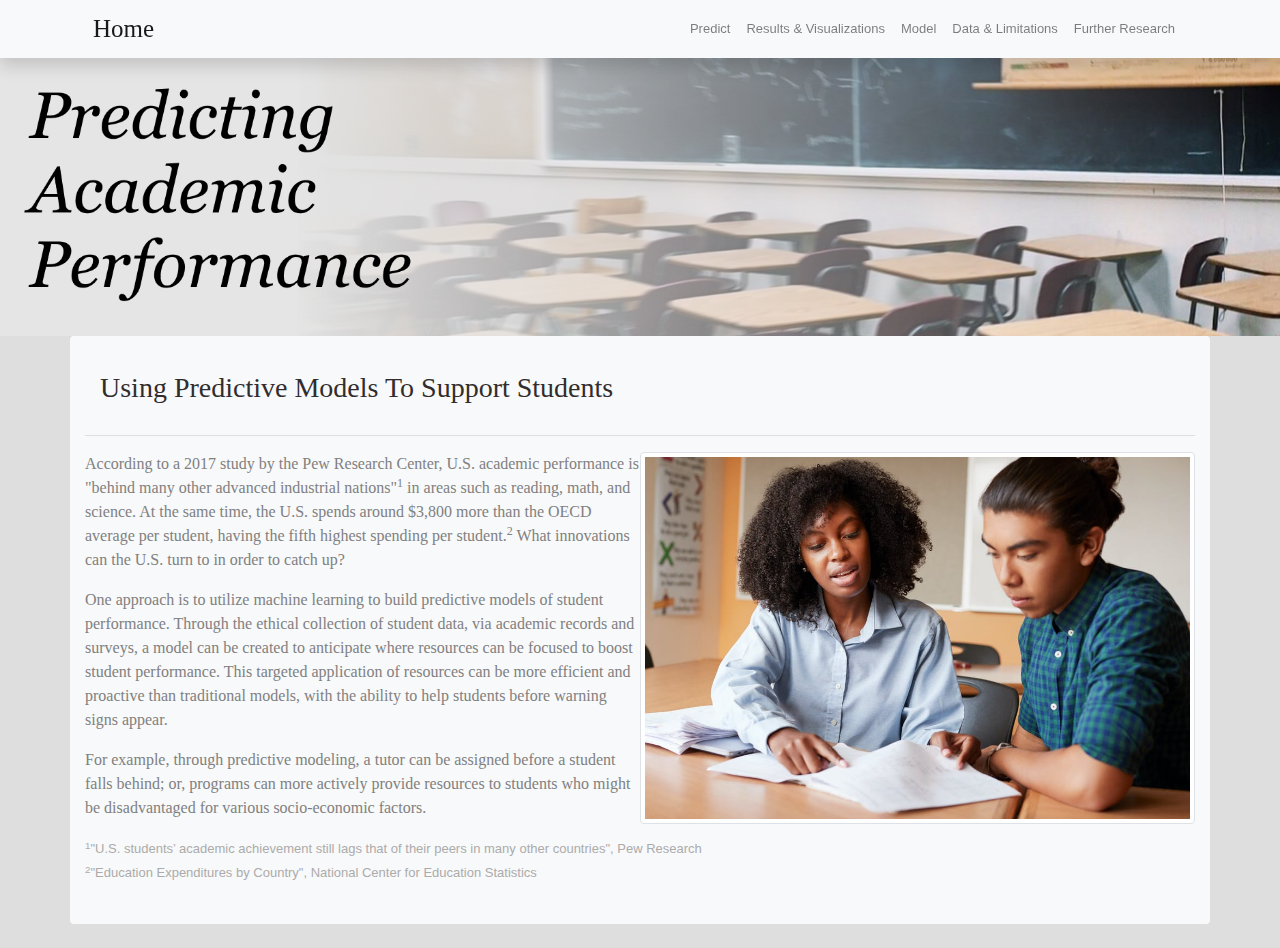
<file: index.html>
<!DOCTYPE html>
<html lang="en">

<head>
  <meta charset="UTF-8">
  <title>Predicting Performance in Secondary Schools</title>
  <link rel="stylesheet" href="https://stackpath.bootstrapcdn.com/bootstrap/4.3.1/css/bootstrap.min.css" integrity="sha384-ggOyR0iXCbMQv3Xipma34MD+dH/1fQ784/j6cY/iJTQUOhcWr7x9JvoRxT2MZw1T" crossorigin="anonymous">
  <link rel="stylesheet" type="text/css" href="static/css/style.css">
</head>

<body>

    <nav class="navbar navbar-expand-lg navbar-light bg-light shadow fixed-top">
        <div class="container">
          <a class="navbar-brand" href="index.html">Home</a>
          <button class="navbar-toggler" type="button" data-toggle="collapse" data-target="#navbarResponsive" aria-controls="navbarResponsive" aria-expanded="false" aria-label="Toggle navigation">
                <span class="navbar-toggler-icon"></span>
              </button>
          <div class="collapse navbar-collapse" id="navbarResponsive">
            <ul class="navbar-nav ml-auto">
              <li class="nav-item">
                <a class="nav-link" href="static/Predict.html">Predict</a>
              </li>
              <li class="nav-item">
                <a class="nav-link" href="static/Results.html">Results & Visualizations</a>
              </li>
              <li class="nav-item">
                <a class="nav-link" href="static/Model.html">Model</a>
              </li>
              <li class="nav-item">
                <a class="nav-link" href="static/Data.html">Data & Limitations</a>
              </li>
              <li class="nav-item">
                <a class="nav-link" href="static/Research.html">Further Research</a>
              </li>
            </ul>
          </div>
        </div>
      </nav>

    <div class="header-row" id="header-row" style="padding-top: 50px; overflow:hidden;">
        <div class="container-fluid" style="padding: 0px;">
            <div class="row"> 
                <div class="col-xs-12"></div> 
                    <img src="Images/HeaderImg.png" alt="Website header image" style="width: 100%;">
                </div>     
            </div>
        </div>
    </div>

    <div class="container">  
        <div class="row">
            <div class="col-md-12 bg-light rounded">
                <h3>Using Predictive Models To Support Students</h3>
                <hr>
                <div class="thumbnail">
                    <img class="img-thumbnail float-right" src="Images/Tutoring.jpg" width="50%" alt="temperature">
                </div>
                <p>According to a 2017 study by the Pew Research Center, U.S. academic performance is "behind many other advanced industrial nations"<sup>1</sup> in areas such as reading, math, and science. At the same time, the U.S. spends around $3,800 more than the OECD average per student, having the fifth highest spending per student.<sup>2</sup> What innovations can the U.S. turn to in order to catch up?</p>                         
                <p>One approach is to utilize machine learning to build predictive models of student performance. Through the ethical collection of student data, via academic records and surveys, a model can be created to anticipate where resources can be focused to boost student performance. This targeted application of resources can be more efficient and proactive than traditional models, with the ability to help students before warning signs appear.</p>
                <p>For example, through predictive modeling, a tutor can be assigned before a student falls behind; or, programs can more actively provide resources to students who might be disadvantaged for various socio-economic factors.</p>
                <a href="https://www.pewresearch.org/fact-tank/2017/02/15/u-s-students-internationally-math-science/"><sup>1</sup>"U.S. students’ academic achievement still lags that of their peers in many other countries", Pew Research</a>
                <br>
                <a href="https://nces.ed.gov/programs/coe/indicator_cmd.asp"><sup>2</sup>"Education Expenditures by Country", National Center for Education Statistics</a>
            </div>
        </div>
    </div>

    <br>

<script src="https://code.jquery.com/jquery-3.3.1.slim.min.js" integrity="sha384-q8i/X+965DzO0rT7abK41JStQIAqVgRVzpbzo5smXKp4YfRvH+8abtTE1Pi6jizo" crossorigin="anonymous"></script>
<script src="https://cdnjs.cloudflare.com/ajax/libs/popper.js/1.14.7/umd/popper.min.js" integrity="sha384-UO2eT0CpHqdSJQ6hJty5KVphtPhzWj9WO1clHTMGa3JDZwrnQq4sF86dIHNDz0W1" crossorigin="anonymous"></script>
<script src="https://stackpath.bootstrapcdn.com/bootstrap/4.3.1/js/bootstrap.min.js" integrity="sha384-JjSmVgyd0p3pXB1rRibZUAYoIIy6OrQ6VrjIEaFf/nJGzIxFDsf4x0xIM+B07jRM" crossorigin="anonymous"></script>

</body>
</html>
</file>
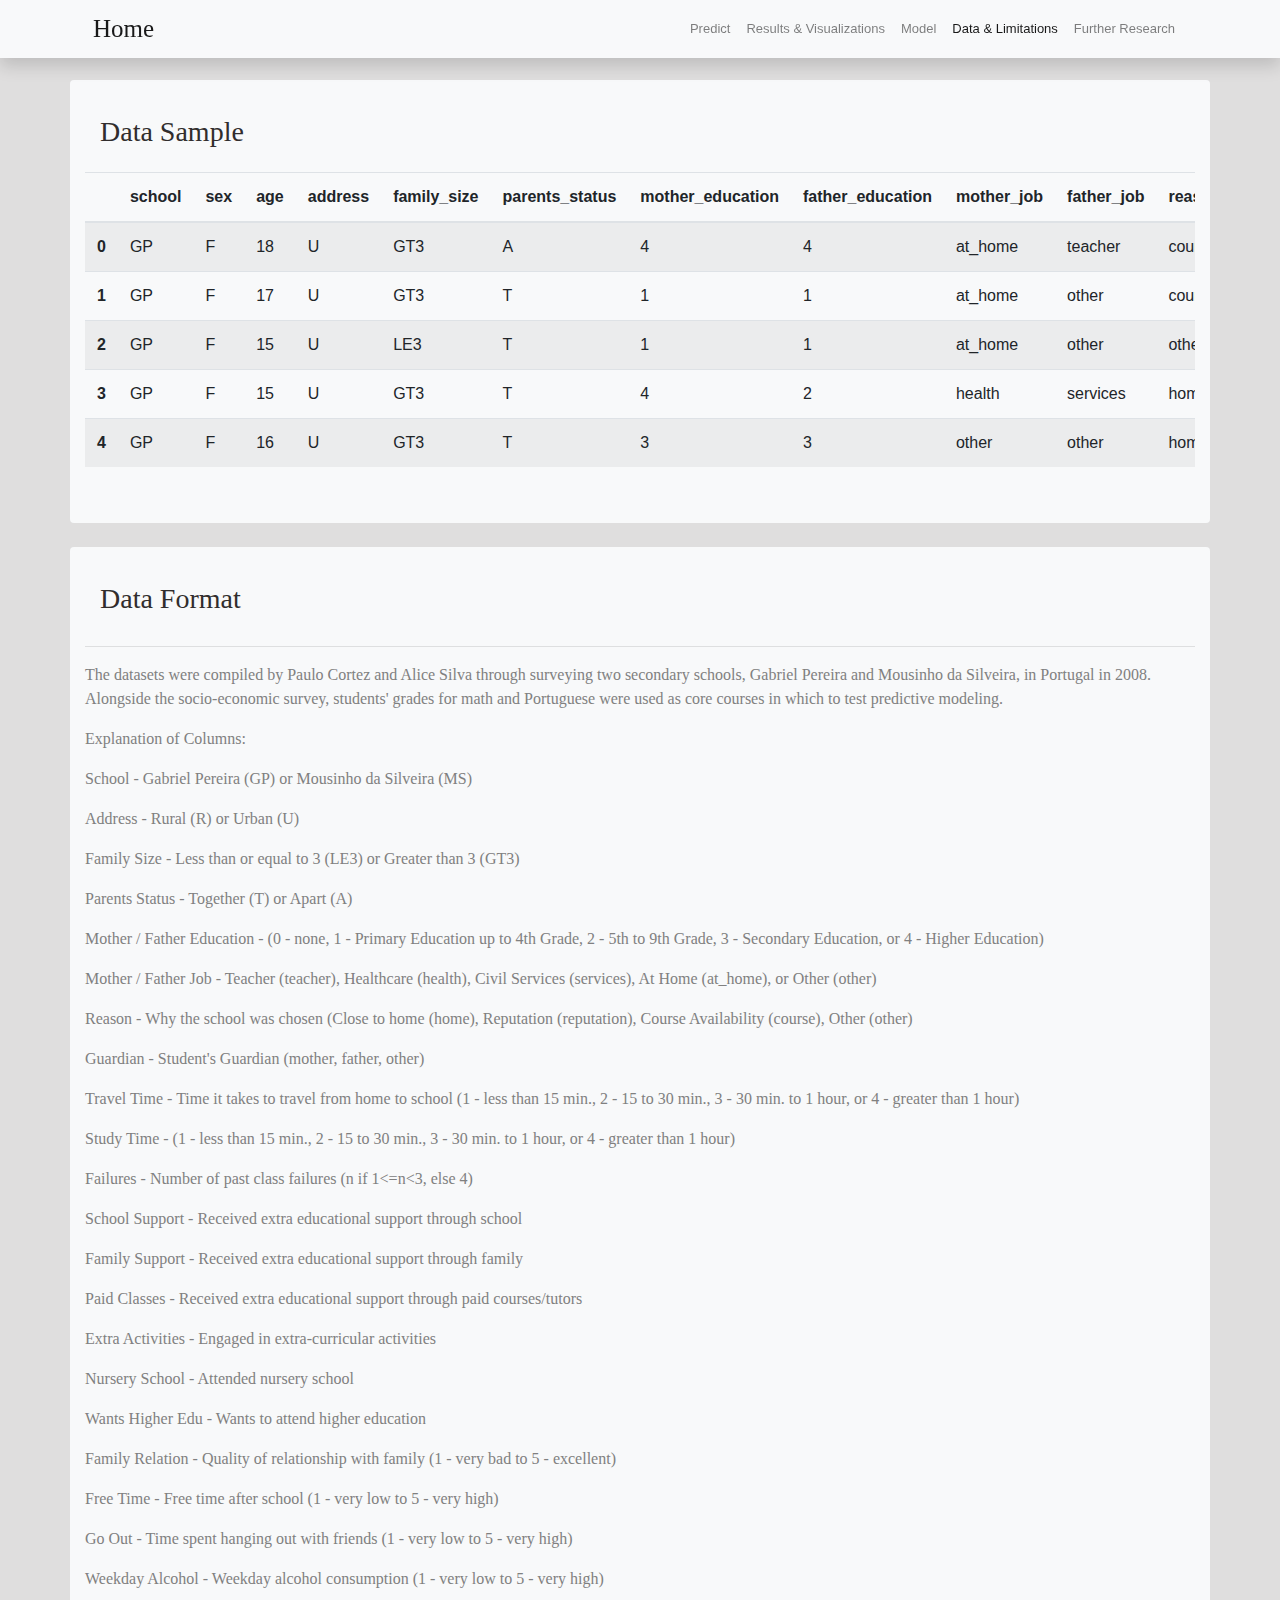
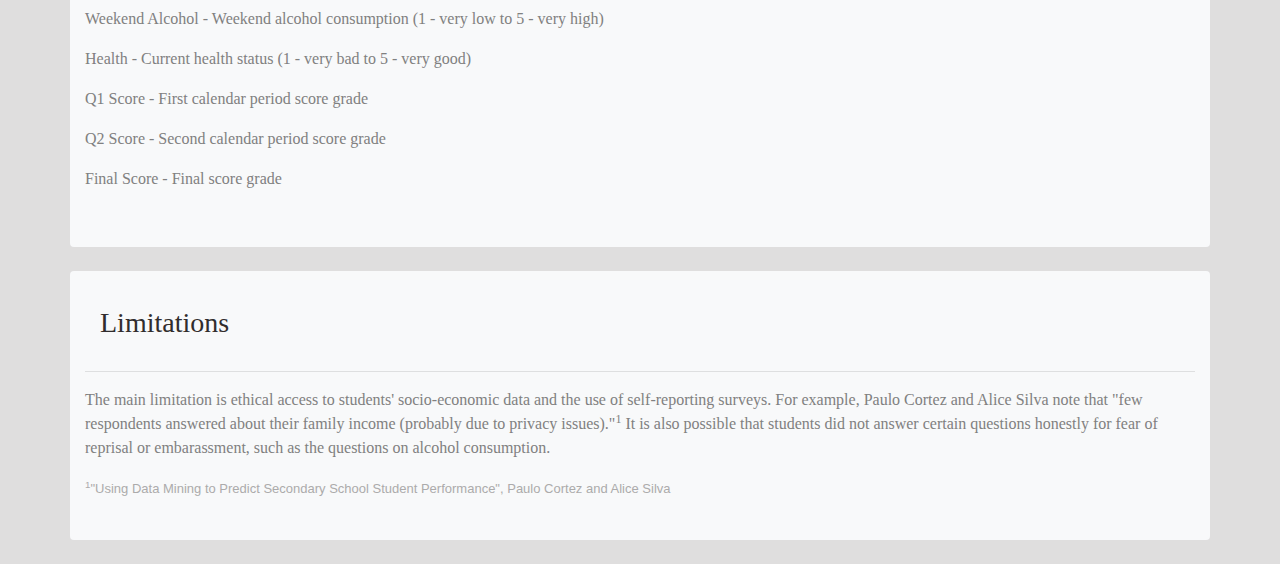
<file: static/Data.html>
<!DOCTYPE html>
<html lang="en">

<head>
  <meta charset="UTF-8">
  <title>Predicting Performance in Secondary Schools</title>
  <link rel="stylesheet" href="https://stackpath.bootstrapcdn.com/bootstrap/4.3.1/css/bootstrap.min.css" integrity="sha384-ggOyR0iXCbMQv3Xipma34MD+dH/1fQ784/j6cY/iJTQUOhcWr7x9JvoRxT2MZw1T" crossorigin="anonymous">
  <link rel="stylesheet" type="text/css" href="css/style.css">
</head>

<body>

    <nav class="navbar navbar-expand-lg navbar-light bg-light shadow fixed-top">
        <div class="container">
          <a class="navbar-brand" href="../index.html">Home</a>
          <button class="navbar-toggler" type="button" data-toggle="collapse" data-target="#navbarResponsive" aria-controls="navbarResponsive" aria-expanded="false" aria-label="Toggle navigation">
                <span class="navbar-toggler-icon"></span>
              </button>
          <div class="collapse navbar-collapse" id="navbarResponsive">
            <ul class="navbar-nav ml-auto">
              <li class="nav-item">
                <a class="nav-link" href="Predict.html">Predict</a>
              </li>
              <li class="nav-item">
                <a class="nav-link" href="Results.html">Results & Visualizations</a>
              </li>
              <li class="nav-item">
                <a class="nav-link" href="Model.html">Model</a>
              </li>
              <li class="nav-item">
                <a class="nav-link active" href="Data.html">Data & Limitations</a>
              </li>
              <li class="nav-item">
                <a class="nav-link" href="Research.html">Further Research</a>
              </li>
            </ul>
          </div>
        </div>
      </nav>

    <div class="container" style="padding-top: 80px">
      <div class="row">
        <div class="col-md-12 bg-light rounded">
          <div class="box bg-light">
              <h3 class="title";>Data Sample</h3>
                  <div class="table-responsive" style="overflow-x:auto; overflow-y:auto; max-width: auto;">
                      <table class="table table-striped">
                          <thead>
                              <tr style="text-align: right;">
                                  <th></th>
                                  <th>school</th>
                                  <th>sex</th>
                                  <th>age</th>
                                  <th>address</th>
                                  <th>family_size</th>
                                  <th>parents_status</th>
                                  <th>mother_education</th>
                                  <th>father_education</th>
                                  <th>mother_job</th>
                                  <th>father_job</th>
                                  <th>reason</th>
                                  <th>guardian</th>
                                  <th>travel_time</th>
                                  <th>study_time</th>
                                  <th>failures</th>
                                  <th>school_support</th>
                                  <th>family_support</th>
                                  <th>paid_classes</th>
                                  <th>extra_activities</th>
                                  <th>nursery_school</th>
                                  <th>wants_higher_edu</th>
                                  <th>internet</th>
                                  <th>romantic</th>
                                  <th>family_relation</th>
                                  <th>free_time</th>
                                  <th>go_out</th>
                                  <th>weekday_alcohol</th>
                                  <th>weekend_alcohol</th>
                                  <th>health</th>
                                  <th>absences</th>
                                  <th>Q1_score</th>
                                  <th>Q2_score</th>
                                  <th>final_score</th>
                                  <th>final_letter_grade</th>
                              </tr>
                          </thead>
                          <tbody>
                              <tr>
                              <th>0</th>
                              <td>GP</td>
                              <td>F</td>
                              <td>18</td>
                              <td>U</td>
                              <td>GT3</td>
                              <td>A</td>
                              <td>4</td>
                              <td>4</td>
                              <td>at_home</td>
                              <td>teacher</td>
                              <td>course</td>
                              <td>mother</td>
                              <td>2</td>
                              <td>2</td>
                              <td>0</td>
                              <td>yes</td>
                              <td>no</td>
                              <td>no</td>
                              <td>no</td>
                              <td>yes</td>
                              <td>yes</td>
                              <td>no</td>
                              <td>no</td>
                              <td>4</td>
                              <td>3</td>
                              <td>4</td>
                              <td>1</td>
                              <td>1</td>
                              <td>3</td>
                              <td>6</td>
                              <td>5</td>
                              <td>6</td>
                              <td>6</td>
                              <td>F</td>
                              </tr>
                              <tr>
                              <th>1</th>
                              <td>GP</td>
                              <td>F</td>
                              <td>17</td>
                              <td>U</td>
                              <td>GT3</td>
                              <td>T</td>
                              <td>1</td>
                              <td>1</td>
                              <td>at_home</td>
                              <td>other</td>
                              <td>course</td>
                              <td>father</td>
                              <td>1</td>
                              <td>2</td>
                              <td>0</td>
                              <td>no</td>
                              <td>yes</td>
                              <td>no</td>
                              <td>no</td>
                              <td>no</td>
                              <td>yes</td>
                              <td>yes</td>
                              <td>no</td>
                              <td>5</td>
                              <td>3</td>
                              <td>3</td>
                              <td>1</td>
                              <td>1</td>
                              <td>3</td>
                              <td>4</td>
                              <td>5</td>
                              <td>5</td>
                              <td>6</td>
                              <td>F</td>
                              </tr>
                              <tr>
                              <th>2</th>
                              <td>GP</td>
                              <td>F</td>
                              <td>15</td>
                              <td>U</td>
                              <td>LE3</td>
                              <td>T</td>
                              <td>1</td>
                              <td>1</td>
                              <td>at_home</td>
                              <td>other</td>
                              <td>other</td>
                              <td>mother</td>
                              <td>1</td>
                              <td>2</td>
                              <td>3</td>
                              <td>yes</td>
                              <td>no</td>
                              <td>yes</td>
                              <td>no</td>
                              <td>yes</td>
                              <td>yes</td>
                              <td>yes</td>
                              <td>no</td>
                              <td>4</td>
                              <td>3</td>
                              <td>2</td>
                              <td>2</td>
                              <td>3</td>
                              <td>3</td>
                              <td>10</td>
                              <td>7</td>
                              <td>8</td>
                              <td>10</td>
                              <td>F</td>
                              </tr>
                              <tr>
                              <th>3</th>
                              <td>GP</td>
                              <td>F</td>
                              <td>15</td>
                              <td>U</td>
                              <td>GT3</td>
                              <td>T</td>
                              <td>4</td>
                              <td>2</td>
                              <td>health</td>
                              <td>services</td>
                              <td>home</td>
                              <td>mother</td>
                              <td>1</td>
                              <td>3</td>
                              <td>0</td>
                              <td>no</td>
                              <td>yes</td>
                              <td>yes</td>
                              <td>yes</td>
                              <td>yes</td>
                              <td>yes</td>
                              <td>yes</td>
                              <td>yes</td>
                              <td>3</td>
                              <td>2</td>
                              <td>2</td>
                              <td>1</td>
                              <td>1</td>
                              <td>5</td>
                              <td>2</td>
                              <td>15</td>
                              <td>14</td>
                              <td>15</td>
                              <td>B</td>
                              </tr>
                              <tr>
                              <th>4</th>
                              <td>GP</td>
                              <td>F</td>
                              <td>16</td>
                              <td>U</td>
                              <td>GT3</td>
                              <td>T</td>
                              <td>3</td>
                              <td>3</td>
                              <td>other</td>
                              <td>other</td>
                              <td>home</td>
                              <td>father</td>
                              <td>1</td>
                              <td>2</td>
                              <td>0</td>
                              <td>no</td>
                              <td>yes</td>
                              <td>yes</td>
                              <td>no</td>
                              <td>yes</td>
                              <td>yes</td>
                              <td>no</td>
                              <td>no</td>
                              <td>4</td>
                              <td>3</td>
                              <td>2</td>
                              <td>1</td>
                              <td>2</td>
                              <td>5</td>
                              <td>4</td>
                              <td>6</td>
                              <td>10</td>
                              <td>10</td>
                              <td>F</td>
                              </tr>
                          </tbody>
                      </table>
                  </div>
          </div>
        </div>
      </div>
    </div>

    <br>

    <div class="container">
      <div class="row">
        <div class="col-md-12 bg-light rounded">
          <div class="box bg-light">
            <h3 class="title";>Data Format</h3>
            <hr>
            <p>The datasets were compiled by Paulo Cortez and Alice Silva through surveying two secondary schools, Gabriel Pereira and Mousinho da Silveira, in Portugal in 2008. Alongside the socio-economic survey, students' grades for math and Portuguese were used as core courses in which to test predictive modeling.</p>
            <p>Explanation of Columns:</p>
            <p>School - Gabriel Pereira (GP) or Mousinho da Silveira (MS)</p>
            <p>Address - Rural (R) or Urban (U)</p>
            <p>Family Size - Less than or equal to 3 (LE3) or Greater than 3 (GT3)</p>
            <p>Parents Status - Together (T) or Apart (A)</p>
            <p>Mother / Father Education - (0 - none, 1 - Primary Education up to 4th Grade, 2 - 5th to 9th Grade, 3 - Secondary Education, or 4 - Higher Education)</p>
            <p>Mother / Father Job - Teacher (teacher), Healthcare (health), Civil Services (services), At Home (at_home), or Other (other)</p>
            <p>Reason - Why the school was chosen (Close to home (home), Reputation (reputation), Course Availability (course), Other (other)</p>
            <p>Guardian - Student's Guardian (mother, father, other)</p>
            <p>Travel Time - Time it takes to travel from home to school (1 - less than 15 min., 2 - 15 to 30 min., 3 - 30 min. to 1 hour, or 4 - greater than 1 hour)</p>
            <p>Study Time - (1 - less than 15 min., 2 - 15 to 30 min., 3 - 30 min. to 1 hour, or 4 - greater than 1 hour)</p>
            <p>Failures - Number of past class failures (n if 1&lt;=n&lt;3, else 4)</p>
            <p>School Support - Received extra educational support through school</p>
            <p>Family Support - Received extra educational support through family</p>
            <p>Paid Classes - Received extra educational support through paid courses/tutors</p>
            <p>Extra Activities - Engaged in extra-curricular activities</p>
            <p>Nursery School - Attended nursery school</p>
            <p>Wants Higher Edu - Wants to attend higher education</p>
            <p>Family Relation - Quality of relationship with family (1 - very bad to 5 - excellent)</p>
            <p>Free Time - Free time after school (1 - very low to 5 - very high)</p>
            <p>Go Out - Time spent hanging out with friends (1 - very low to 5 - very high)</p>
            <p>Weekday Alcohol - Weekday alcohol consumption (1 - very low to 5 - very high)</p>
            <p>Weekend Alcohol - Weekend alcohol consumption (1 - very low to 5 - very high)</p>
            <p>Health - Current health status (1 - very bad to 5 - very good)</p>
            <p>Q1 Score - First calendar period score grade</p>
            <p>Q2 Score - Second calendar period score grade</p>
            <p>Final Score - Final score grade</p>
          </div>
        </div>
      </div>
    </div>

    <br>

    <div class="container">
      <div class="row">
        <div class="col-md-12 bg-light rounded">
          <div class="box bg-light">
            <h3 class="title";>Limitations</h3>
            <hr>
            <p>The main limitation is ethical access to students' socio-economic data and the use of self-reporting surveys. For example, Paulo Cortez and Alice Silva note that "few respondents answered about their family income (probably due to privacy issues)."<sup>1</sup> It is also possible that students did not answer certain questions honestly for fear of reprisal or embarassment, such as the questions on alcohol consumption.</p>
            <a href="http://www3.dsi.uminho.pt/pcortez/student.pdf"><sup>1</sup>"Using Data Mining to Predict Secondary School Student Performance", Paulo Cortez and Alice Silva</a>
          </div>
        </div>
      </div>
    </div>

    <br>

<script src="https://code.jquery.com/jquery-3.3.1.slim.min.js" integrity="sha384-q8i/X+965DzO0rT7abK41JStQIAqVgRVzpbzo5smXKp4YfRvH+8abtTE1Pi6jizo" crossorigin="anonymous"></script>
<script src="https://cdnjs.cloudflare.com/ajax/libs/popper.js/1.14.7/umd/popper.min.js" integrity="sha384-UO2eT0CpHqdSJQ6hJty5KVphtPhzWj9WO1clHTMGa3JDZwrnQq4sF86dIHNDz0W1" crossorigin="anonymous"></script>
<script src="https://stackpath.bootstrapcdn.com/bootstrap/4.3.1/js/bootstrap.min.js" integrity="sha384-JjSmVgyd0p3pXB1rRibZUAYoIIy6OrQ6VrjIEaFf/nJGzIxFDsf4x0xIM+B07jRM" crossorigin="anonymous"></script>

</body>
</html>
</file>
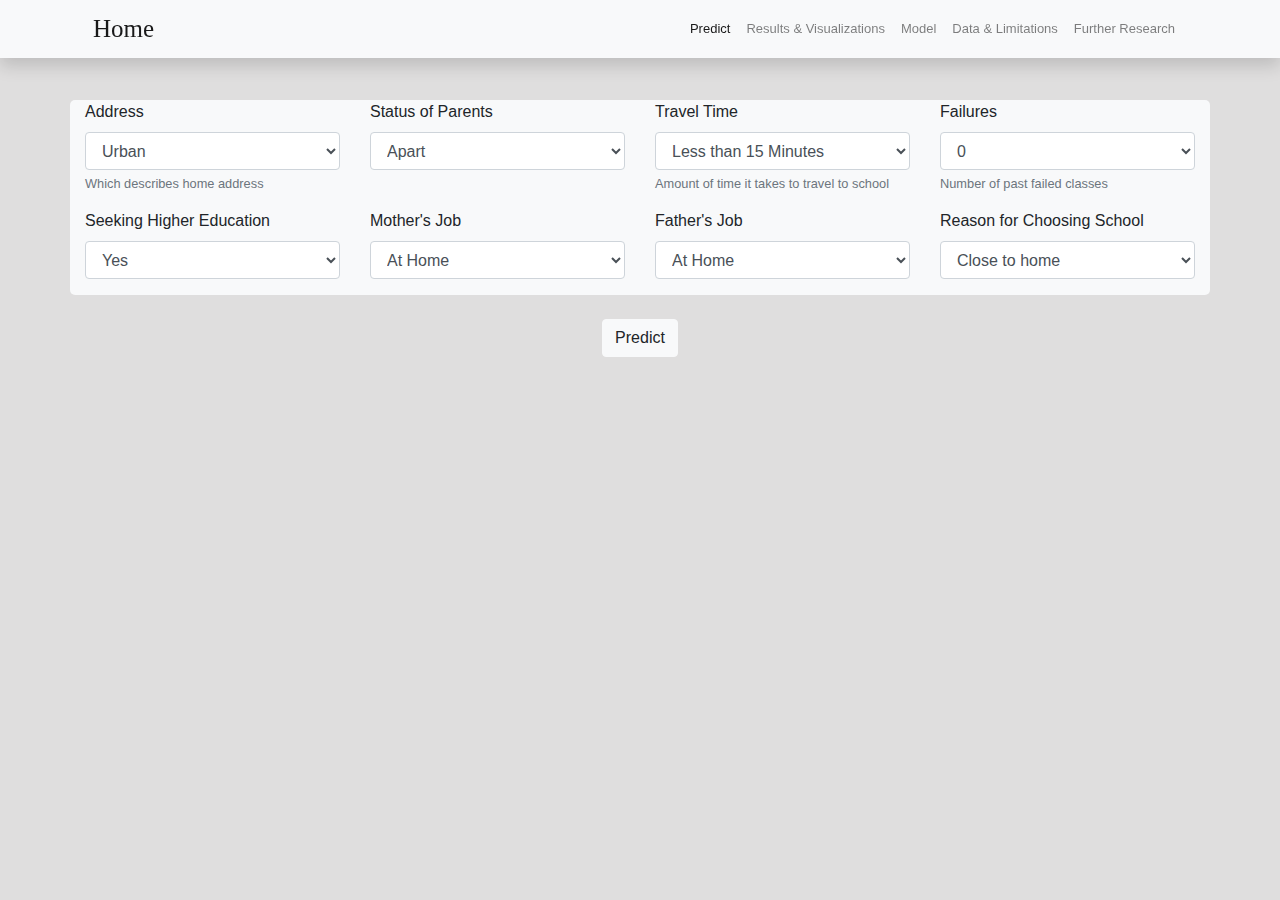
<file: static/Predict.html>
<!DOCTYPE html>
<html lang="en">

<head>
  <meta charset="UTF-8">
  <title>Predicting Performance in Secondary Schools</title>
  <link rel="stylesheet" href="https://stackpath.bootstrapcdn.com/bootstrap/4.3.1/css/bootstrap.min.css" integrity="sha384-ggOyR0iXCbMQv3Xipma34MD+dH/1fQ784/j6cY/iJTQUOhcWr7x9JvoRxT2MZw1T" crossorigin="anonymous">
  <link rel="stylesheet" type="text/css" href="css/style.css">
</head>

<body>

    <nav class="navbar navbar-expand-lg navbar-light bg-light shadow fixed-top">
        <div class="container">
          <a class="navbar-brand" href="../index.html">Home</a>
          <button class="navbar-toggler" type="button" data-toggle="collapse" data-target="#navbarResponsive" aria-controls="navbarResponsive" aria-expanded="false" aria-label="Toggle navigation">
                <span class="navbar-toggler-icon"></span>
              </button>
          <div class="collapse navbar-collapse" id="navbarResponsive">
            <ul class="navbar-nav ml-auto">
              <li class="nav-item">
                <a class="nav-link active" href="Predict.html">Predict</a>
              </li>
              <li class="nav-item">
                <a class="nav-link" href="Results.html">Results & Visualizations</a>
              </li>
              <li class="nav-item">
                <a class="nav-link" href="Model.html">Model</a>
              </li>
              <li class="nav-item">
                <a class="nav-link" href="Data.html">Data & Limitations</a>
              </li>
              <li class="nav-item">
                <a class="nav-link" href="Research.html">Further Research</a>
              </li>
            </ul>
          </div>
        </div>
      </nav>

      <div class="container" style="padding-top:100px">
        <div class="row">
          <div class="col-md-3 bg-light" id="corner1">
            <form>
              <div class="form-group">
                <label for="addressInput">Address</label>
                <select class="form-control" id="addressInput">
                  <option value="0">Urban</option>
                  <option value="1">Rural</option>
                </select>
                <small id="Parameters" class="form-text text-muted">Which describes home address</small>
              </div>
            </form>
          </div>
          <div class="col-md-3 bg-light">
            <form>
              <div class="form-group">
                <label for="pStatusInput">Status of Parents</label>
                <select class="form-control" id="pStatusInput">
                  <option value="0">Apart</option>
                  <option value="1">Together</option>
                </select>
              </div>
            </form>
          </div>
          <div class="col-md-3 bg-light">
            <form>
              <div class="form-group">
                <label for="ttInput">Travel Time</label>
                <select class="form-control" id="ttInput">
                  <option value="1">Less than 15 Minutes</option>
                  <option value="2">15-30 Minutes</option>
                  <option value="3">30 Minutes to 1 Hour</option>
                  <option value="4">Greater than 1 Hour</option>
                </select>
                <small id="Parameters" class="form-text text-muted">Amount of time it takes to travel to school</small>
              </div>
            </form>
          </div>
          <div class="col-md-3 bg-light" id="corner2">
            <form>
              <div class="form-group">
                <label for="failuresInput">Failures</label>
                <select class="form-control" id="failuresInput">
                  <option value="0">0</option>
                  <option value="1">1</option>
                  <option value="2">2</option>
                  <option value="3">3 or more</option>
                </select>
                <small id="Parameters" class="form-text text-muted">Number of past failed classes</small>
              </div>
            </form>
          </div>
        </div>
        <div class="row">
          <div class="col-md-3 bg-light" id="corner3">
            <form>
              <div class="form-group">
                <label for="higherEdInput">Seeking Higher Education</label>
                <select class="form-control" id="higherEdInput">
                  <option value="0">Yes</option>
                  <option value="1">No</option>
                </select>
              </div>
            </form>
          </div>
          <div class="col-md-3 bg-light">
            <form>
              <div class="form-group">
                <label for="motherJobInput">Mother's Job</label>
                <select class="form-control" id="motherJobInput">
                  <option value="0">At Home</option>
                  <option value="1">Health</option>
                  <option value="2">Services</option>
                  <option value="3">Teacher</option>
                  <option value="4">Other</option>
                </select>
              </div>
            </form>
          </div>
          <div class="col-md-3 bg-light">
            <form>
              <div class="form-group">
                <label for="fatherJobInput">Father's Job</label>
                <select class="form-control" id="fatherJobInput">
                  <option value="0">At Home</option>
                  <option value="1">Health</option>
                  <option value="2">Services</option>
                  <option value="3">Teacher</option>
                  <option value="4">Other</option>
                </select>
              </div>
            </form>
          </div>
          <div class="col-md-3 bg-light" id="corner4">
            <form>
              <div class="form-group">
                <label for="reasonInput">Reason for Choosing School</label>
                <select class="form-control" id="reasonInput">
                  <option value="0">Close to home</option>
                  <option value="1">Available courses</option>
                  <option value="2">Reputation</option>
                  <option value="3">Other</option>
                </select>
              </div>
            </form>
          </div>
        </div>
        <br>
        <div class="row">
          <div class="col text-center">
            <button type="submit" class="btn btn-light">Predict</button>
          </div>
        </div>
      </div>

<script src="https://code.jquery.com/jquery-3.3.1.slim.min.js" integrity="sha384-q8i/X+965DzO0rT7abK41JStQIAqVgRVzpbzo5smXKp4YfRvH+8abtTE1Pi6jizo" crossorigin="anonymous"></script>
<script src="https://cdnjs.cloudflare.com/ajax/libs/popper.js/1.14.7/umd/popper.min.js" integrity="sha384-UO2eT0CpHqdSJQ6hJty5KVphtPhzWj9WO1clHTMGa3JDZwrnQq4sF86dIHNDz0W1" crossorigin="anonymous"></script>
<script src="https://stackpath.bootstrapcdn.com/bootstrap/4.3.1/js/bootstrap.min.js" integrity="sha384-JjSmVgyd0p3pXB1rRibZUAYoIIy6OrQ6VrjIEaFf/nJGzIxFDsf4x0xIM+B07jRM" crossorigin="anonymous"></script>

</body>
</html>
</file>
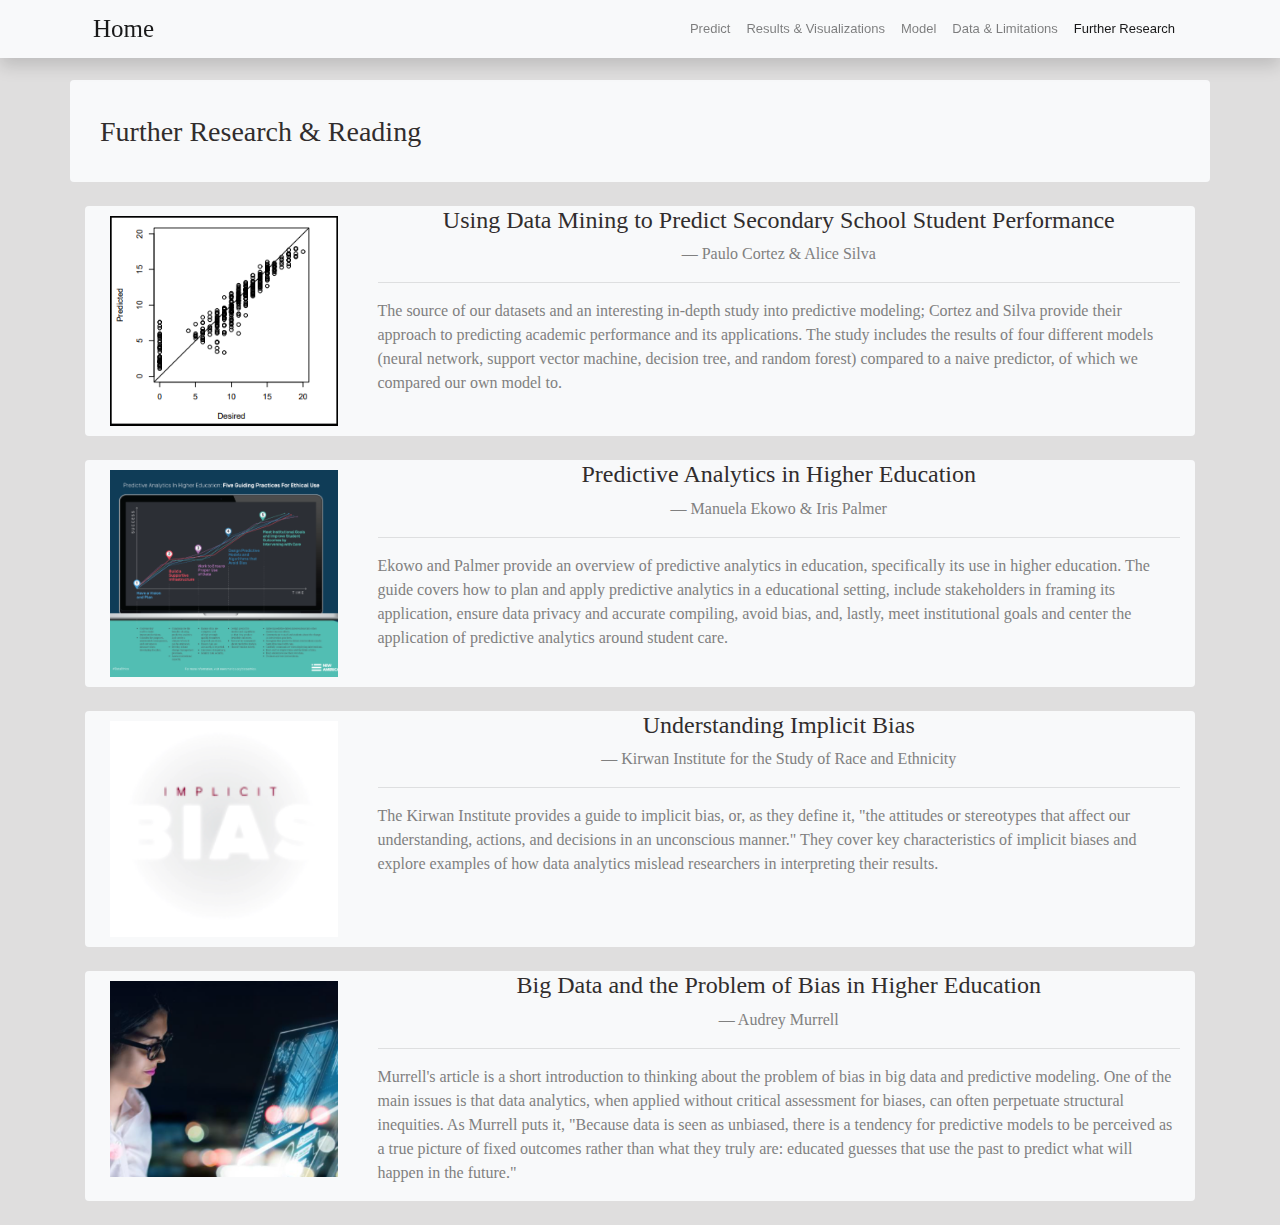
<file: static/Research.html>
<!DOCTYPE html>
<html lang="en">

<head>
  <meta charset="UTF-8">
  <title>Predicting Performance in Secondary Schools</title>
  <link rel="stylesheet" href="https://stackpath.bootstrapcdn.com/bootstrap/4.3.1/css/bootstrap.min.css" integrity="sha384-ggOyR0iXCbMQv3Xipma34MD+dH/1fQ784/j6cY/iJTQUOhcWr7x9JvoRxT2MZw1T" crossorigin="anonymous">
  <link rel="stylesheet" type="text/css" href="css/style.css">
</head>

<body>

    <nav class="navbar navbar-expand-lg navbar-light bg-light shadow fixed-top">
        <div class="container">
          <a class="navbar-brand" href="../index.html">Home</a>
          <button class="navbar-toggler" type="button" data-toggle="collapse" data-target="#navbarResponsive" aria-controls="navbarResponsive" aria-expanded="false" aria-label="Toggle navigation">
                <span class="navbar-toggler-icon"></span>
              </button>
          <div class="collapse navbar-collapse" id="navbarResponsive">
            <ul class="navbar-nav ml-auto">
              <li class="nav-item">
                <a class="nav-link" href="Predict.html">Predict</a>
              </li>
              <li class="nav-item">
                <a class="nav-link" href="Results.html">Results & Visualizations</a>
              </li>
              <li class="nav-item">
                <a class="nav-link" href="Model.html">Model</a>
              </li>
              <li class="nav-item">
                <a class="nav-link" href="Data.html">Data & Limitations</a>
              </li>
              <li class="nav-item">
                <a class="nav-link active" href="Research.html">Further Research</a>
              </li>
            </ul>
          </div>
        </div>
      </nav>

        <div class="container" style="padding-top:80px">
            <div class="row">
                <div class="col-md-12 bg-light rounded" style="padding-bottom:10px">
                    <h3 class="title";>Further Research & Reading</h3>
            </div>
        </div>
        
        <br>

        <div class="container">
            <div class="row">
                <div class="col-md-3 bg-light rounded-left">
                    <a href="http://www3.dsi.uminho.pt/pcortez/student.pdf"><img src="../../Images/CortezSilva.png" width="100%" alt="Cortez Silva Data Mining Secondary School" style="padding:10px"></a>
                </div>
                <div class="col-md-9 bg-light rounded-right">
                    <h4 style="padding-bottom:0px">Using Data Mining to Predict Secondary School Student Performance</h4>
                    <p style="text-align:center">— Paulo Cortez & Alice Silva</p>
                    <hr>
                    <p>The source of our datasets and an interesting in-depth study into predictive modeling; Cortez and Silva provide their approach to predicting academic performance and its applications. The study includes the results of four different models (neural network, support vector machine, decision tree, and random forest) compared to a naive predictor, of which we compared our own model to.</p>
                </div>
            </div>
        </div>

        <br>

        <div class="container">
            <div class="row">
                <div class="col-md-3 bg-light rounded-left">
                    <a href="https://www.newamerica.org/education-policy/reports/predictive-analytics-in-higher-education/"><img src="../../Images/PredictiveAnalyticsHigherEd.png" width="100%" alt="Predictive Analysis Higher Education" style="padding:10px"> </a>
                </div>
                <div class="col-md-9 bg-light rounded-right">
                    <h4 style="padding-bottom:0px">Predictive Analytics in Higher Education</h4>
                    <p style="text-align:center">— Manuela Ekowo & Iris Palmer</p>
                    <hr>
                    <p>Ekowo and Palmer provide an overview of predictive analytics in education, specifically its use in higher education. The guide covers how to plan and apply predictive analytics in a educational setting, include stakeholders in framing its application, ensure data privacy and accurate compiling, avoid bias, and, lastly, meet institutional goals and center the application of predictive analytics around student care.</p>
                </div>
            </div>
        </div>

        <br>

        <div class="container">
          <div class="row">
              <div class="col-md-3 bg-light rounded-left">
                  <a href="http://kirwaninstitute.osu.edu/research/understanding-implicit-bias/"><img src="../../Images/ImplicitBias.png" width="100%" alt="Implicit bias data analytics" style="padding:10px"></a>
              </div>
              <div class="col-md-9 bg-light rounded-right">
                  <h4 style="padding-bottom:0px">Understanding Implicit Bias</h4>
                  <p style="text-align:center">— Kirwan Institute for the Study of Race and Ethnicity</p>
                  <hr>
                  <p>The Kirwan Institute provides a guide to implicit bias, or, as they define it, "the attitudes or stereotypes that affect our understanding, actions, and decisions in an unconscious manner." They cover key characteristics of implicit biases and explore examples of how data analytics mislead researchers in interpreting their results.</p>
              </div>
          </div>
        </div>

        <br>

        <div class="container">
          <div class="row">
              <div class="col-md-3 bg-light rounded-left">
                  <a href="https://www.forbes.com/sites/audreymurrell/2019/05/30/big-data-and-the-problem-of-bias-in-higher-education/?sh=710548f05758"><img src="../../Images/BigDataBias.png" width="100%" alt="Big Data Inequity Bias" style="padding:10px"></a>
              </div>
              <div class="col-md-9 bg-light rounded-right">
                  <h4 style="padding-bottom:0px">Big Data and the Problem of Bias in Higher Education</h4>
                  <p style="text-align:center">— Audrey Murrell</p>
                  <hr>
                  <p>Murrell's article is a short introduction to thinking about the problem of bias in big data and predictive modeling. One of the main issues is that data analytics, when applied without critical assessment for biases, can often perpetuate structural inequities. As Murrell puts it, "Because data is seen as unbiased, there is a tendency for predictive models to be perceived as a true picture of fixed outcomes rather than what they truly are: educated guesses that use the past to predict what will happen in the future."</p>
              </div>
          </div>
        </div>

        <br>

<script src="https://code.jquery.com/jquery-3.3.1.slim.min.js" integrity="sha384-q8i/X+965DzO0rT7abK41JStQIAqVgRVzpbzo5smXKp4YfRvH+8abtTE1Pi6jizo" crossorigin="anonymous"></script>
<script src="https://cdnjs.cloudflare.com/ajax/libs/popper.js/1.14.7/umd/popper.min.js" integrity="sha384-UO2eT0CpHqdSJQ6hJty5KVphtPhzWj9WO1clHTMGa3JDZwrnQq4sF86dIHNDz0W1" crossorigin="anonymous"></script>
<script src="https://stackpath.bootstrapcdn.com/bootstrap/4.3.1/js/bootstrap.min.js" integrity="sha384-JjSmVgyd0p3pXB1rRibZUAYoIIy6OrQ6VrjIEaFf/nJGzIxFDsf4x0xIM+B07jRM" crossorigin="anonymous"></script>

</body>
</html>
</file>
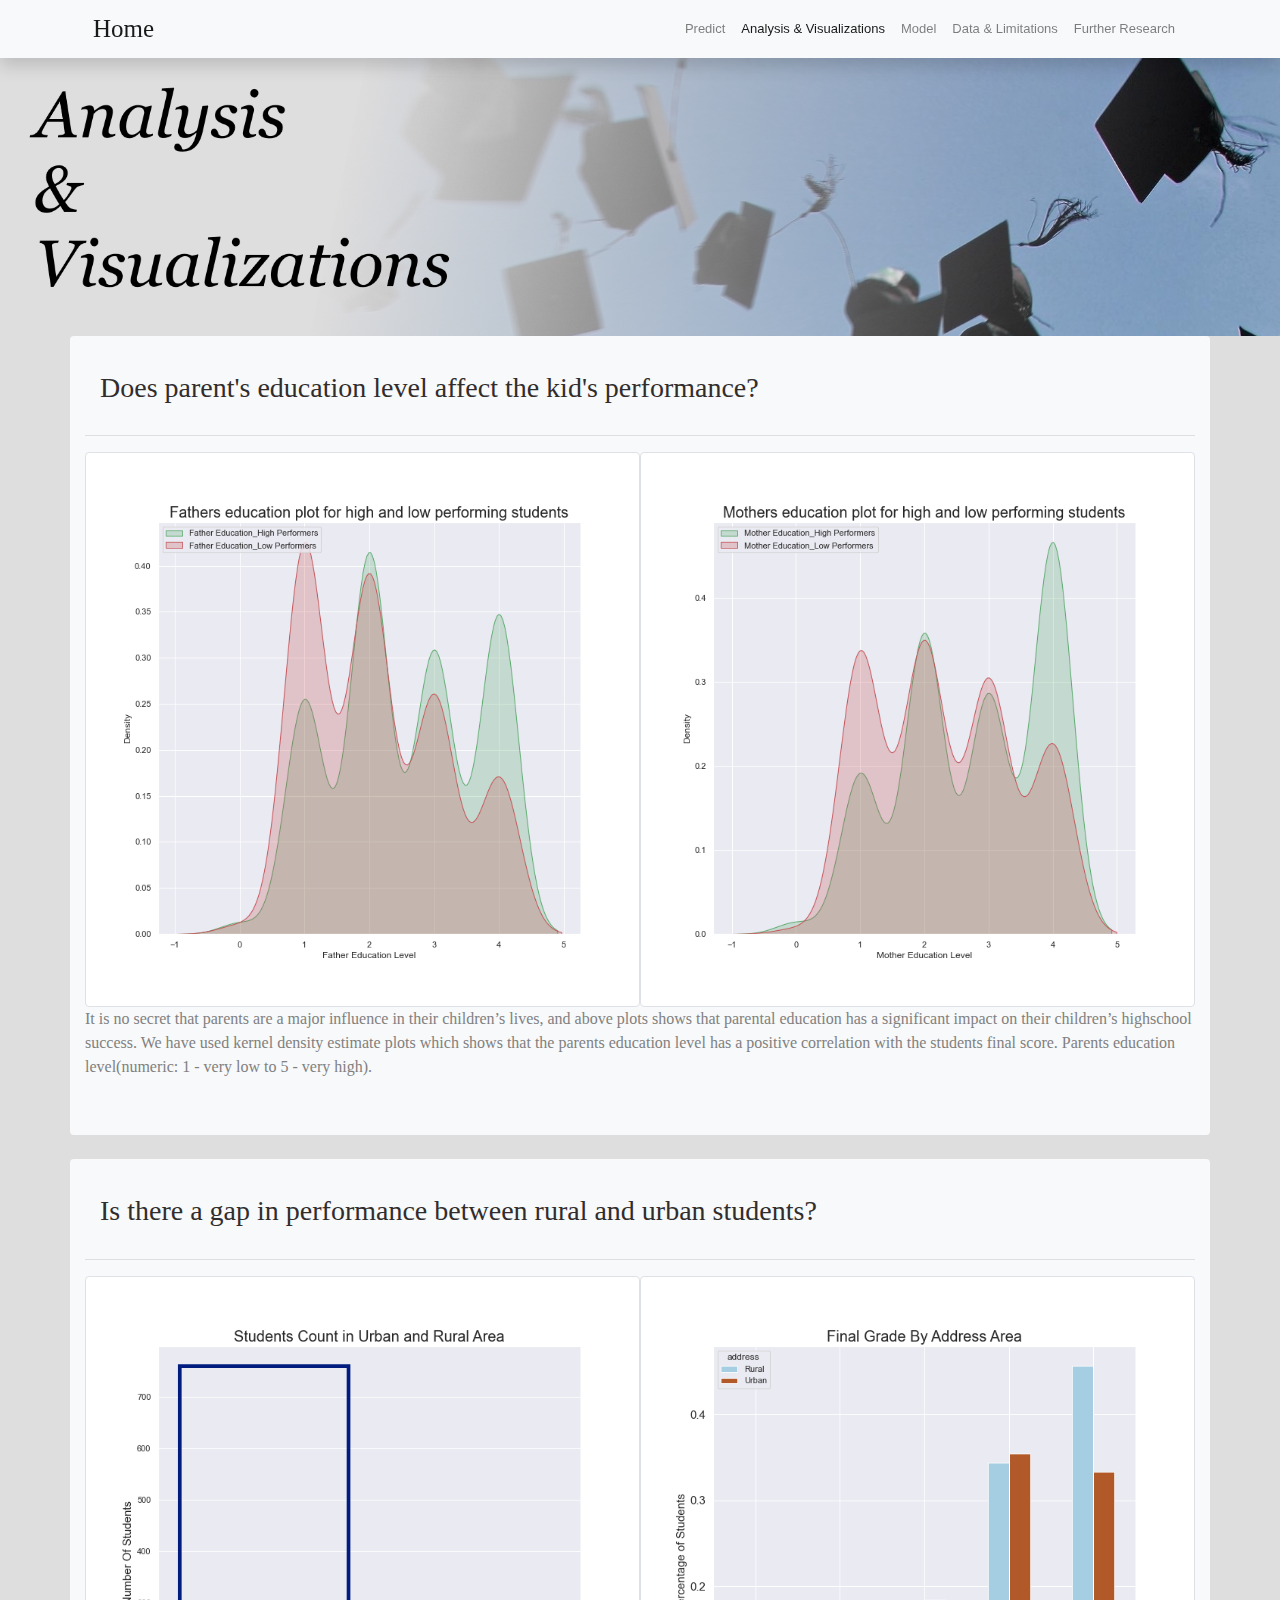
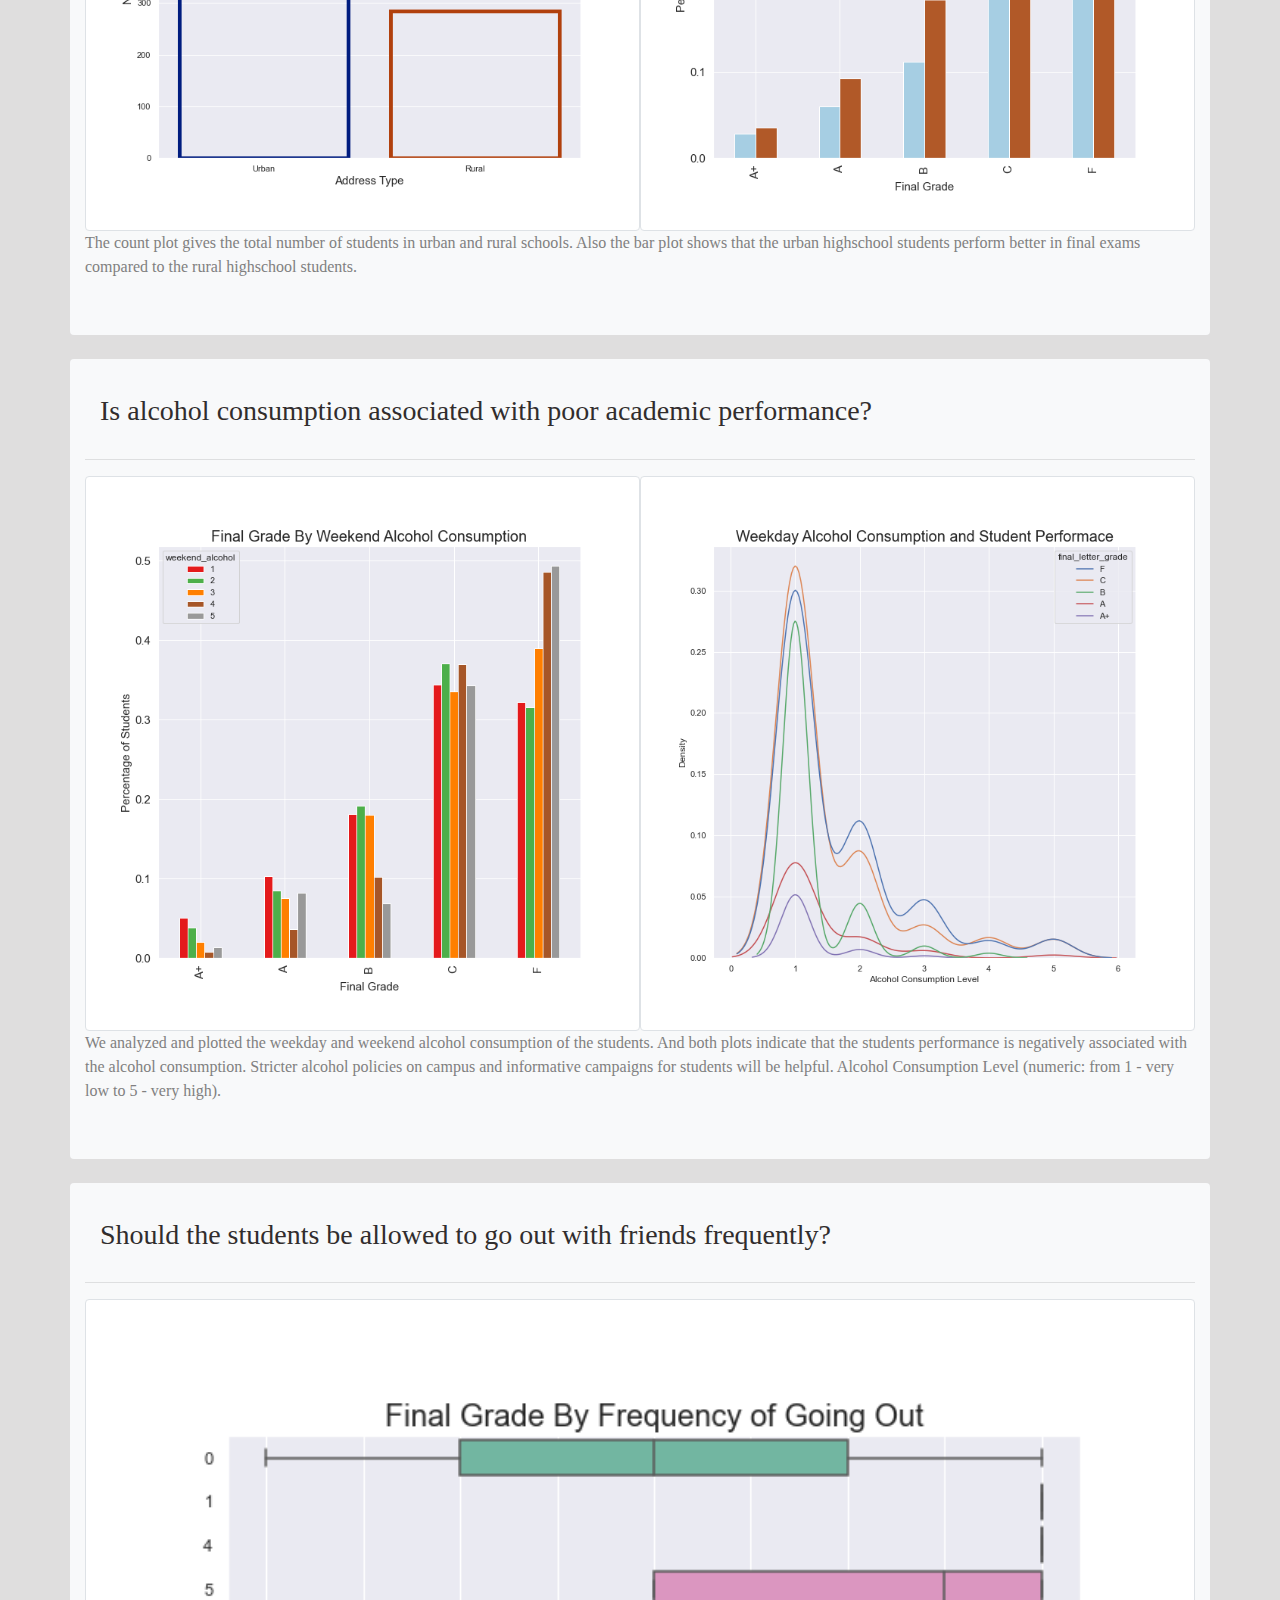
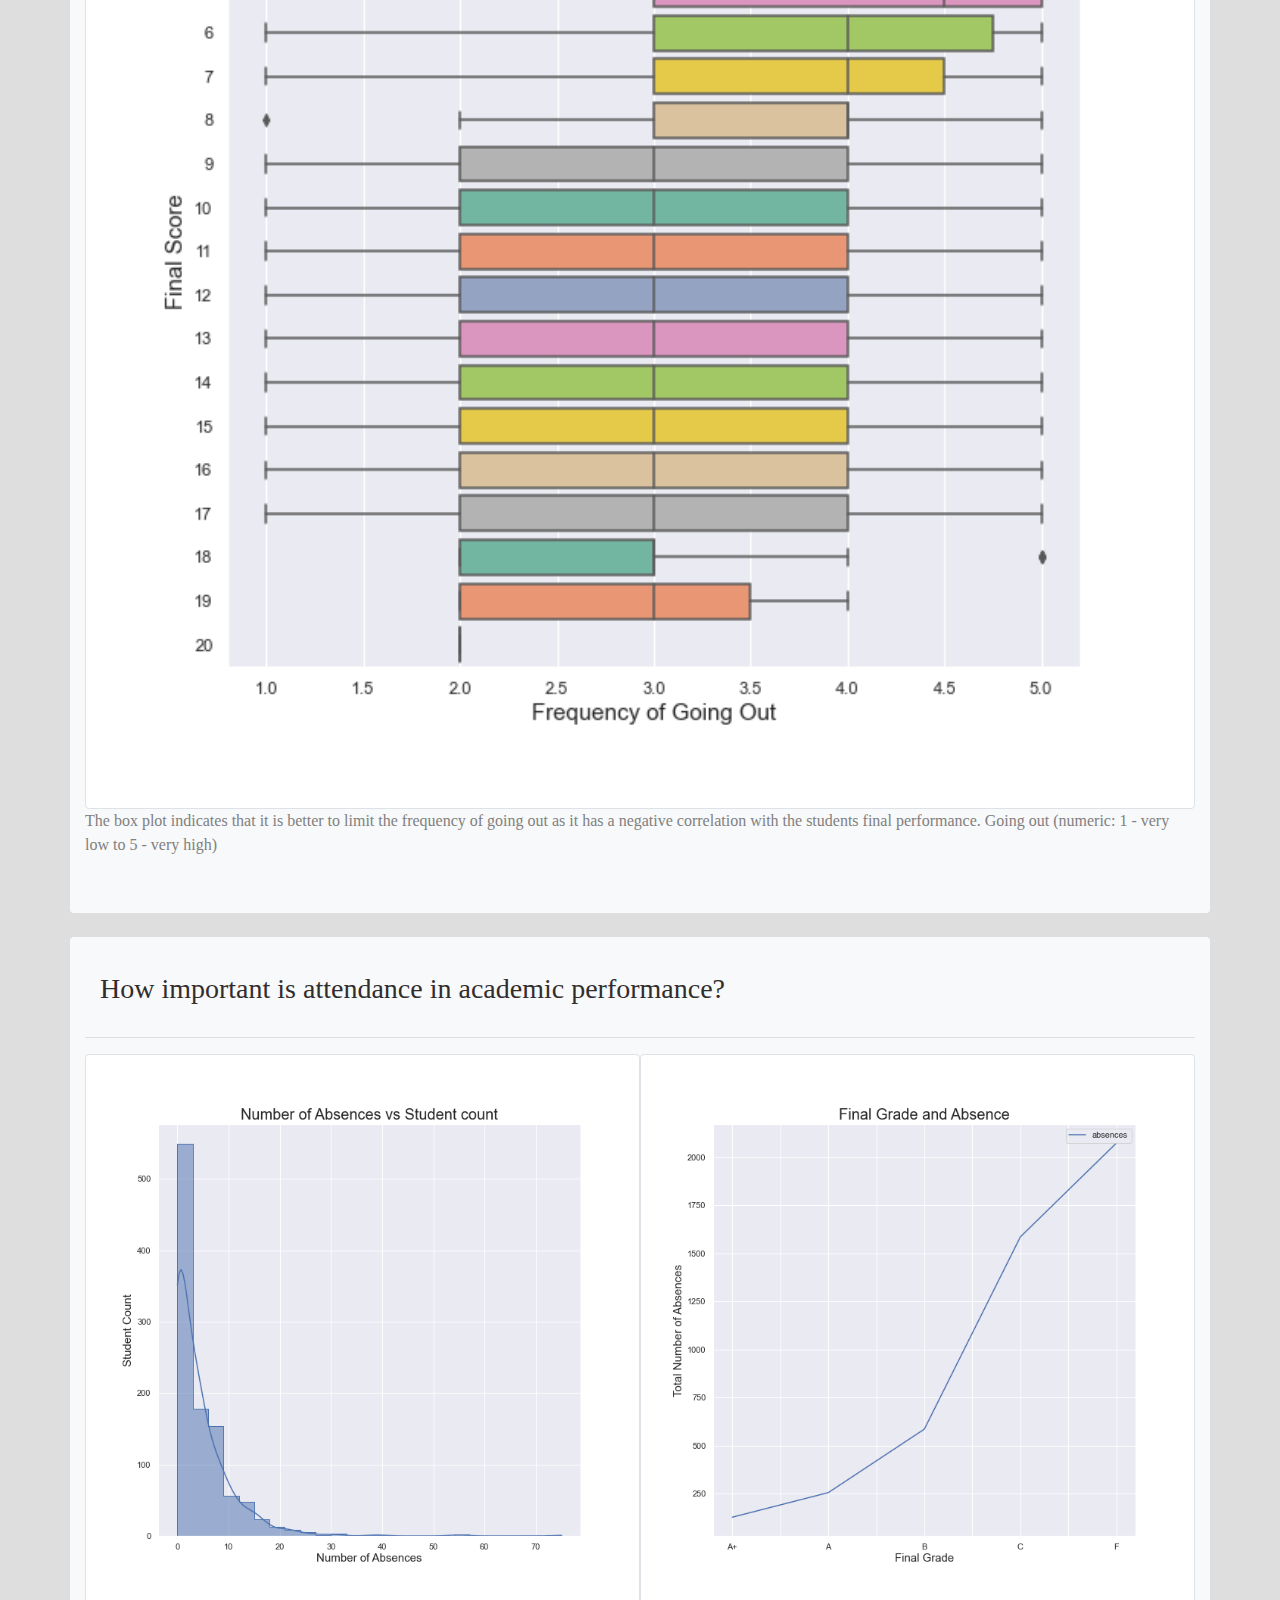
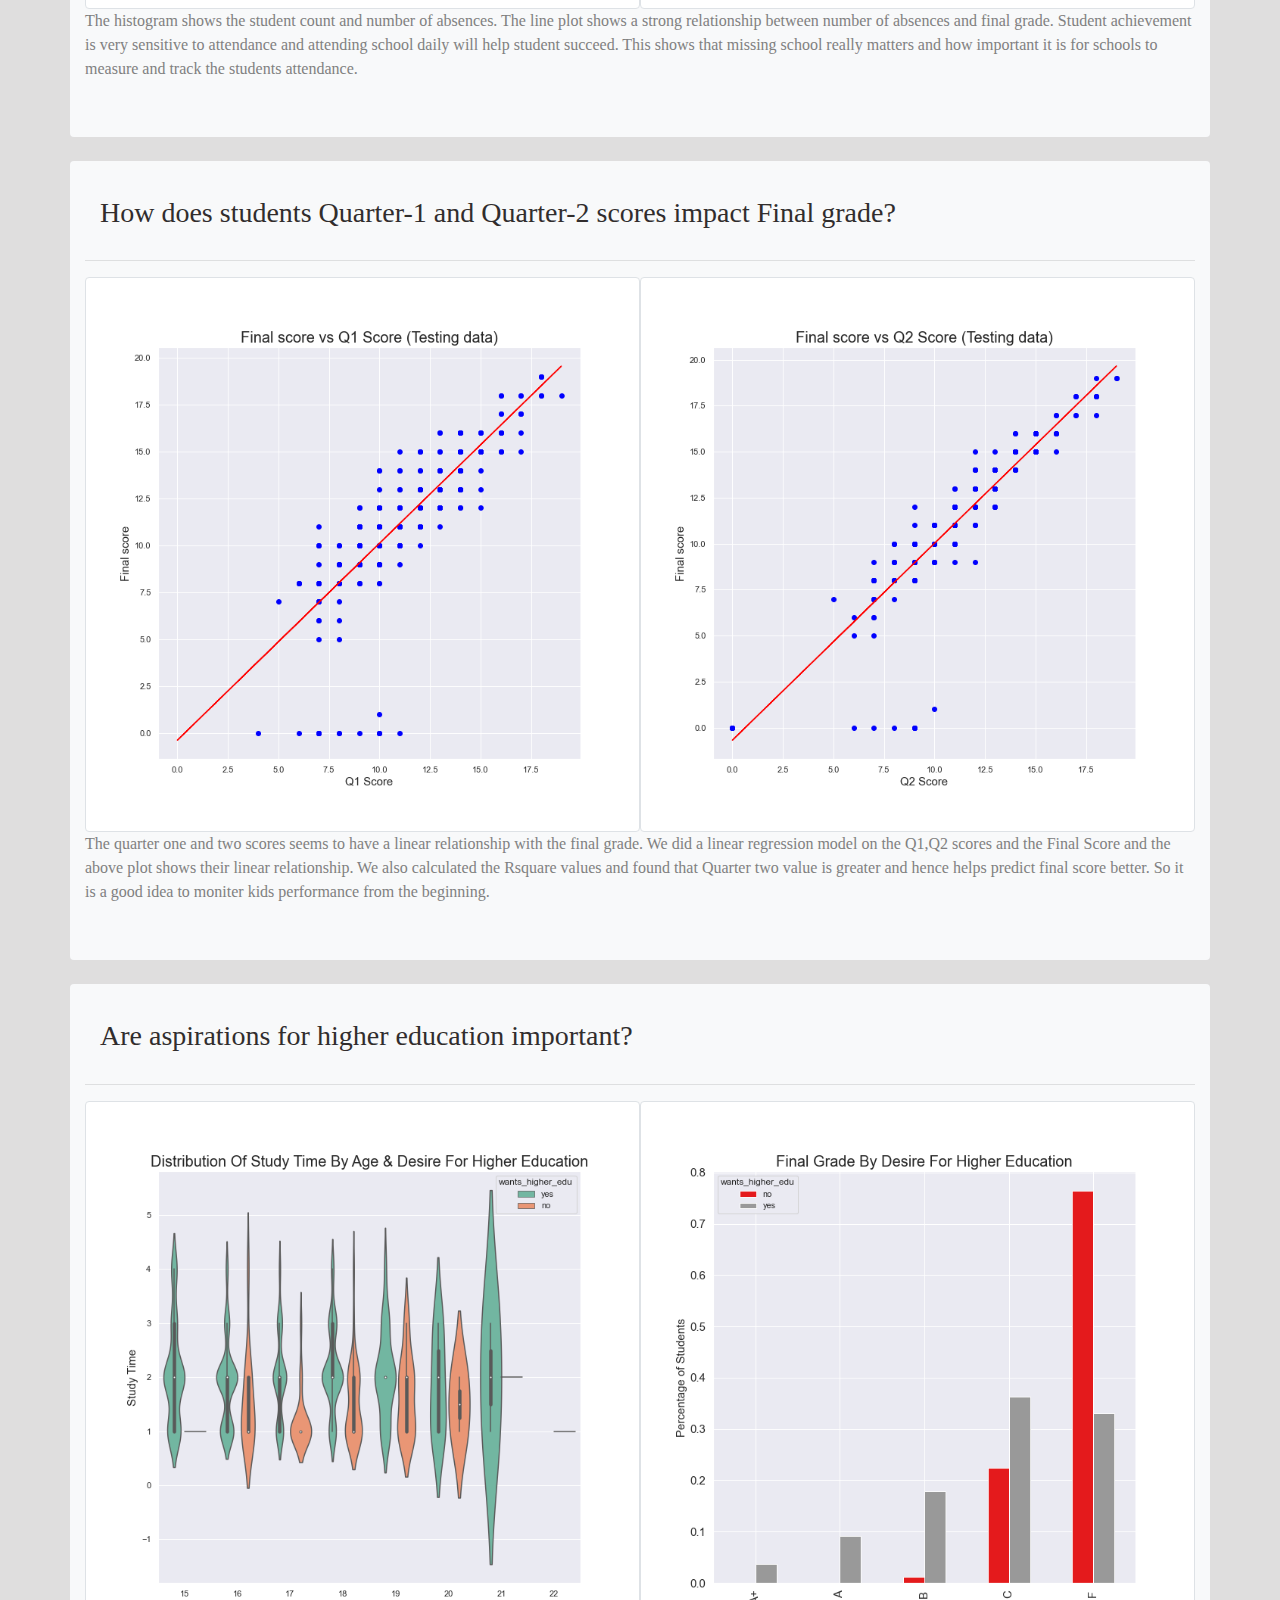
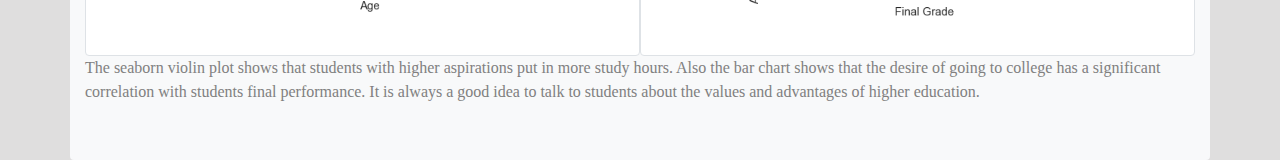
<file: static/Results.html>
<!DOCTYPE html>
<html lang="en">

<head>
  <meta charset="UTF-8">
  <title>Predicting Performance in Secondary Schools</title>
  <link rel="stylesheet" href="https://stackpath.bootstrapcdn.com/bootstrap/4.3.1/css/bootstrap.min.css" integrity="sha384-ggOyR0iXCbMQv3Xipma34MD+dH/1fQ784/j6cY/iJTQUOhcWr7x9JvoRxT2MZw1T" crossorigin="anonymous">
  <link rel="stylesheet" type="text/css" href="css/style.css">
</head>

<body>

    <nav class="navbar navbar-expand-lg navbar-light bg-light shadow fixed-top">
        <div class="container">
          <a class="navbar-brand" href="../index.html">Home</a>
          <button class="navbar-toggler" type="button" data-toggle="collapse" data-target="#navbarResponsive" aria-controls="navbarResponsive" aria-expanded="false" aria-label="Toggle navigation">
                <span class="navbar-toggler-icon"></span>
              </button>
          <div class="collapse navbar-collapse" id="navbarResponsive">
            <ul class="navbar-nav ml-auto">
              <li class="nav-item">
                <a class="nav-link" href="Predict.html">Predict</a>
              </li>
              <li class="nav-item">
                <a class="nav-link active" href="Results.html">Analysis & Visualizations</a>
              </li>
              <li class="nav-item">
                <a class="nav-link" href="Model.html">Model</a>
              </li>
              <li class="nav-item">
                <a class="nav-link" href="Data.html">Data & Limitations</a>
              </li>
              <li class="nav-item">
                <a class="nav-link" href="Research.html">Further Research</a>
              </li>
            </ul>
          </div>
        </div>
      </nav>

      <div class="header-row" id="header-row" style="padding-top: 50px; overflow:hidden;">
        <div class="container-fluid" style="padding: 0px;">
            <div class="row"> 
                <div class="col-xs-12"></div> 
                    <img src="../Images/AVHeader.png" alt="Website header image" style="width: 100%;">
                </div>     
            </div>
        </div>
    </div>

      <div class="container">
        <div class="row">
          <div class="col-md-12 bg-light rounded">
            <div class="box bg-light">
              <h3 class="title";>Does parent's education level affect the kid's performance?</h3>
              <hr>
              <div class="thumbnail">
                <img class="img-thumbnail float-left" src="../Visualizations/father_edu.png" width="50%" alt="Father education">
            </div>
            <div class="thumbnail">
              <img class="img-thumbnail float-right" src="../Visualizations/mother_edu.png" width="50%" alt="Mother education">
          </div>
            <p> It is no secret that parents are a major influence in their children’s lives, and above plots shows that parental education has a significant impact on their children’s highschool success. We have used kernel density estimate plots which shows that the parents education level has a positive correlation with the students final score. Parents education level(numeric:  1 - very low to 5 - very high). </p> 
            </div>
          </div>
        </div>
      </div>
    <br>

    <div class="container">
      <div class="row">
        <div class="col-md-12 bg-light rounded">
          <div class="box bg-light">
            <h3 class="title";>Is there a gap in performance between rural and urban students?</h3>
            <hr>
            <div class="thumbnail">
              <img class="img-thumbnail float-left" src="../Visualizations/urban_rural.png" width="50%" alt="Father education">
          </div>
          <div class="thumbnail">
            <img class="img-thumbnail float-right" src="../Visualizations/urban_rural_grades.png" width="50%" alt="Mother education">
        </div>
          <p> The count plot gives the total number of students in urban and rural schools. Also the bar plot shows that the urban highschool students perform better in final exams compared to the rural highschool students.</p> 
          </div>
        </div>
      </div>
    </div>
  <br>

  <div class="container">
    <div class="row">
      <div class="col-md-12 bg-light rounded">
        <div class="box bg-light">
          <h3 class="title";>Is alcohol consumption associated with poor academic performance?</h3>
          <hr>
          <div class="thumbnail">
            <img class="img-thumbnail float-left" src="../Visualizations/weekend_alcohol_grade.png" width="50%" alt="Father education">
        </div>
        <div class="thumbnail">
          <img class="img-thumbnail float-right" src="../Visualizations/alc_consumption.png" width="50%" alt="Mother education">
      </div>
        <p> We analyzed and plotted the weekday and weekend alcohol consumption of the students. And both plots indicate that the students performance is negatively associated with the alcohol consumption. Stricter alcohol policies on campus and informative campaigns for students will be helpful. Alcohol Consumption Level (numeric: from 1 - very low to 5 - very high).</p> 
        </div>
      </div>
    </div>
  </div>
<br>

    <div class="container">
      <div class="row">
        <div class="col-md-12 bg-light rounded">
          <div class="box bg-light">
            <h3 class="title";>Should the students be allowed to go out with friends frequently?</h3>
            <hr>
            <div class="thumbnail">
              <img class="img-thumbnail float-left" src="../Visualizations/going_out.png" width="100%" alt="Father education">
          </div>
          <p> The box plot indicates that it is better to limit the frequency of going out as it has a negative correlation with the students final performance. Going out (numeric: 1 - very low to 5 - very high) </p>
              
            </div>
          </div>
        </div>
      </div>
  <br>

      <div class="container">
        <div class="row">
          <div class="col-md-12 bg-light rounded">
            <div class="box bg-light">
              <h3 class="title";>How important is attendance in academic performance?</h3>
              <hr>
              <div class="thumbnail">
                <img class="img-thumbnail float-left" src="../Visualizations/absences.png" width="50%" alt="Father education">
            </div>
            <div class="thumbnail">
              <img class="img-thumbnail float-right" src="../Visualizations/absences_1.png" width="50%" alt="Mother education">
          </div>
            <p> The histogram shows the student count and number of absences. The line plot shows a strong relationship between number of absences and final grade. Student achievement is very sensitive to attendance and attending school daily will help student succeed. This shows that missing school really matters and how important it is for schools to measure and track the students attendance. </p> 
            </div>
          </div>
        </div>
      </div>
      <br>

      <div class="container">
        <div class="row">
          <div class="col-md-12 bg-light rounded">
            <div class="box bg-light">
              <h3 class="title";>How does students Quarter-1 and Quarter-2 scores impact Final grade?</h3>
              <hr>
              <div class="thumbnail">
                <img class="img-thumbnail float-left" src="../Visualizations/Q1_final.png" width="50%" alt="Father education">
            </div>
            <div class="thumbnail">
              <img class="img-thumbnail float-right" src="../Visualizations/Q2_final.png" width="50%" alt="Mother education">
          </div>
            <p> The quarter one and two scores seems to have a linear relationship with the final grade. We did a linear regression model on the Q1,Q2 scores and the Final Score and the above plot shows their linear relationship. We also calculated the Rsquare values and found that Quarter two value is greater and hence helps predict final score better. So it is a good idea to moniter kids performance from the beginning.</p> 
            </div>
          </div>
        </div>
      </div> 
      <br>

      <div class="container">
        <div class="row">
          <div class="col-md-12 bg-light rounded">
            <div class="box bg-light">
              <h3 class="title";>Are aspirations for higher education important?</h3>
              <hr>
              <div class="thumbnail">
                <img class="img-thumbnail float-left" src="../Visualizations/desire_he.png" width="50%" alt="Father education">
            </div>
            <div class="thumbnail">
              <img class="img-thumbnail float-right" src="../Visualizations/desire_he_grade.png" width="50%" alt="Mother education">
          </div>
            <p> The seaborn violin plot shows that students with higher aspirations put in more study hours. Also the bar chart shows that the desire of going to college has a significant correlation with students final performance. It is always a good idea to talk to students about the values and advantages of higher education.</p> 
            </div>
          </div>
        </div>
      </div>   

<script src="https://code.jquery.com/jquery-3.3.1.slim.min.js" integrity="sha384-q8i/X+965DzO0rT7abK41JStQIAqVgRVzpbzo5smXKp4YfRvH+8abtTE1Pi6jizo" crossorigin="anonymous"></script>
<script src="https://cdnjs.cloudflare.com/ajax/libs/popper.js/1.14.7/umd/popper.min.js" integrity="sha384-UO2eT0CpHqdSJQ6hJty5KVphtPhzWj9WO1clHTMGa3JDZwrnQq4sF86dIHNDz0W1" crossorigin="anonymous"></script>
<script src="https://stackpath.bootstrapcdn.com/bootstrap/4.3.1/js/bootstrap.min.js" integrity="sha384-JjSmVgyd0p3pXB1rRibZUAYoIIy6OrQ6VrjIEaFf/nJGzIxFDsf4x0xIM+B07jRM" crossorigin="anonymous"></script>

</body>
</html>
</file>
<file: static/css/style.css>
/* navbar styling*/
a.navbar-brand{
    margin-left: 10px;
    padding: 10px;
    font-family: 'Times New Roman', Times, serif;
    font-size: 25px;
}

a {
    color: rgb(172, 171, 171);
    font-size: small;
}

/* header styling*/
h1{
    color: rgb(49, 45, 45);
    font-family: 'Times New Roman', Times, serif;
    padding: 15px;
}
h3{
    color: rgb(49, 45, 45);
    font-family: 'Times New Roman', Times, serif;
    padding: 15px;
}
h4{
    color: rgb(49, 45, 45);
    font-family: 'Times New Roman', Times, serif;
    text-align: center;
}


/* fontstyling for text*/
p{
   color: grey;
   font-family: 'Times New Roman', Times, serif;
   font-size: medium;
}


/* body background*/
body{
    background-color: rgb(223, 222, 222);
}
.col-md-12{
    background-color: white;
    padding-top: 20px;
    padding-bottom:40px;
}

.box{
    background-color: white;
}

#corner1{
    border-top-left-radius: 5px;
}
#corner2{
    border-top-right-radius: 5px;
}
#corner3{
    border-bottom-left-radius: 5px;
}
#corner4{
    border-bottom-right-radius: 5px;
}

/* navbar styling*/
.navbar{
    padding-top:0px;
    padding-bottom: 0px;
    padding-right:40px;
}

.active a{
    color: black;
}

/* content styling*/
.content {
    padding-top: 50px;
    padding-bottom: 80px;
    overflow: hidden;
}


.content.bg-white {
    margin-top: 15px;
}

.indented {
    padding-left: 50pt;
    padding-right: 100pt;
}

/* small screen adjustments*/
@media(max-width:767px){
    .navbar-collapse{
        background-color: #f8f9fa;
    }
    .navbar{
        padding:inherit;
    }
}
</file>
